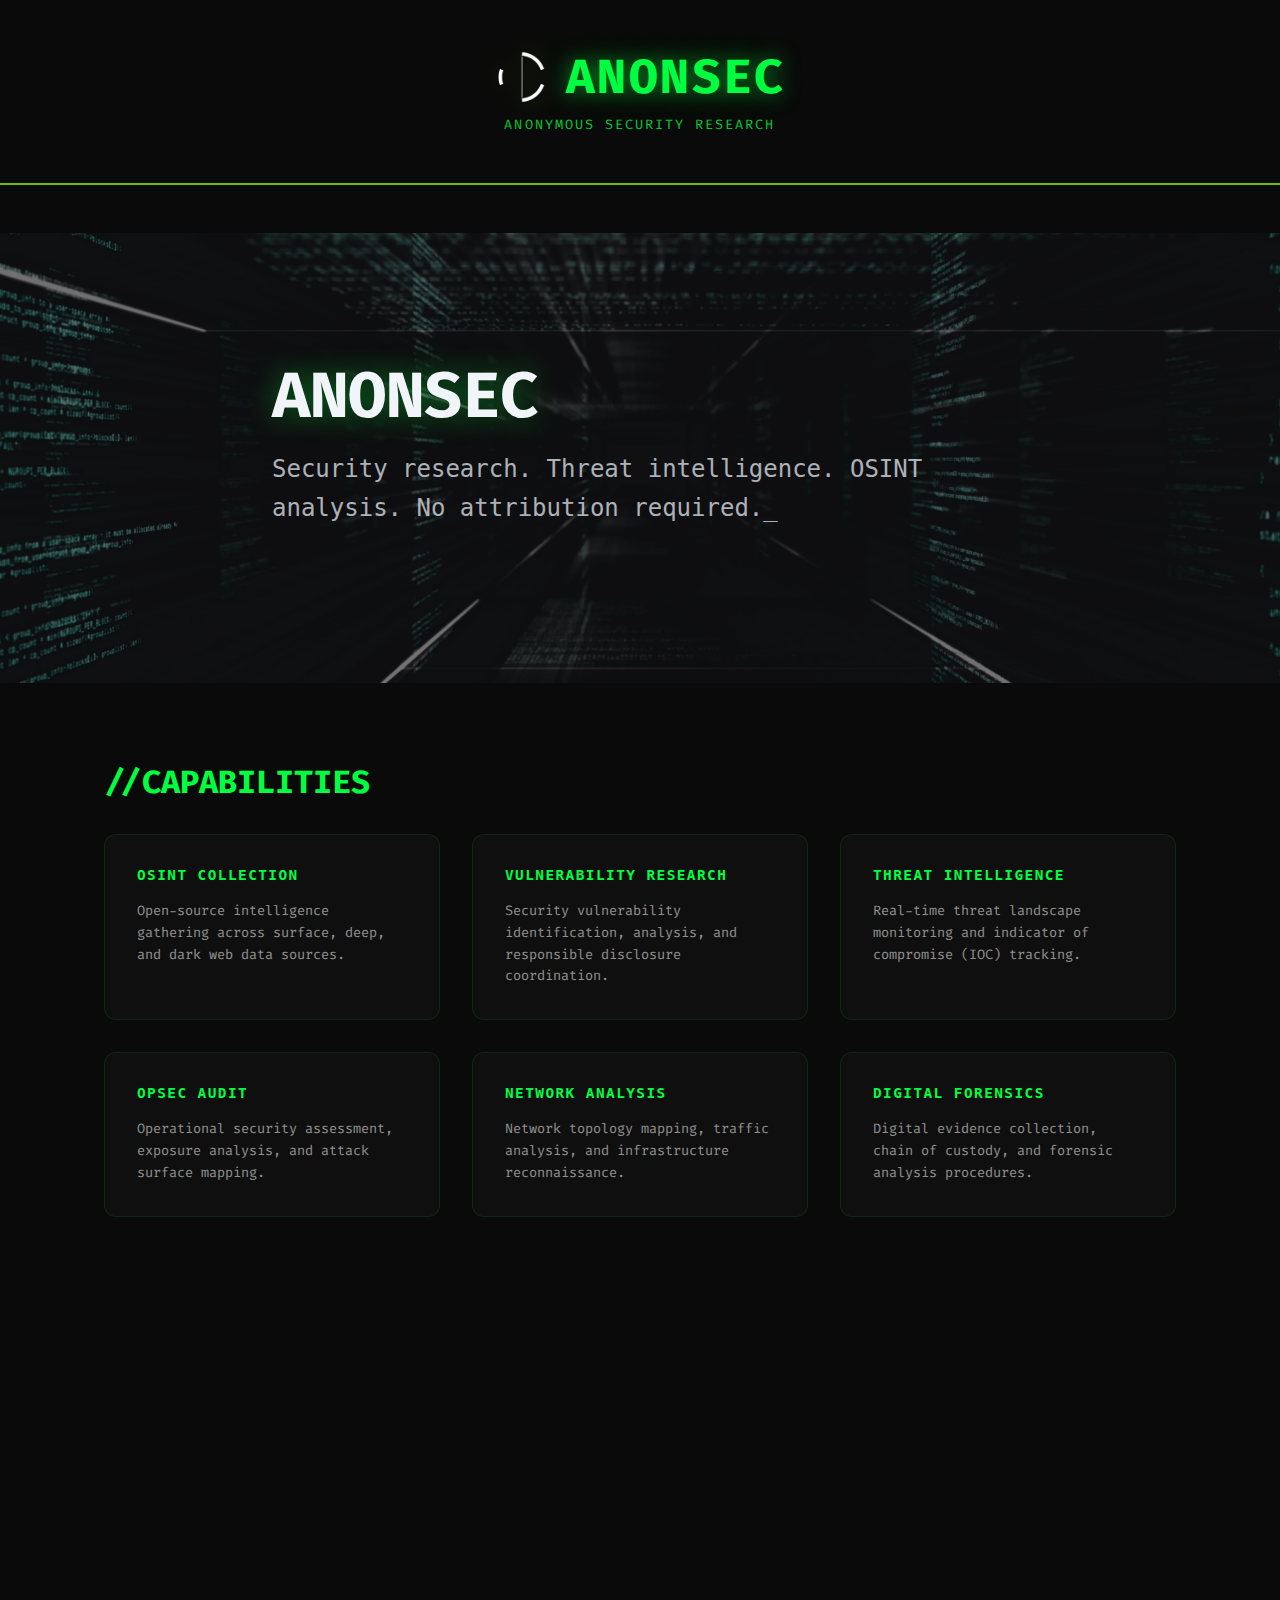
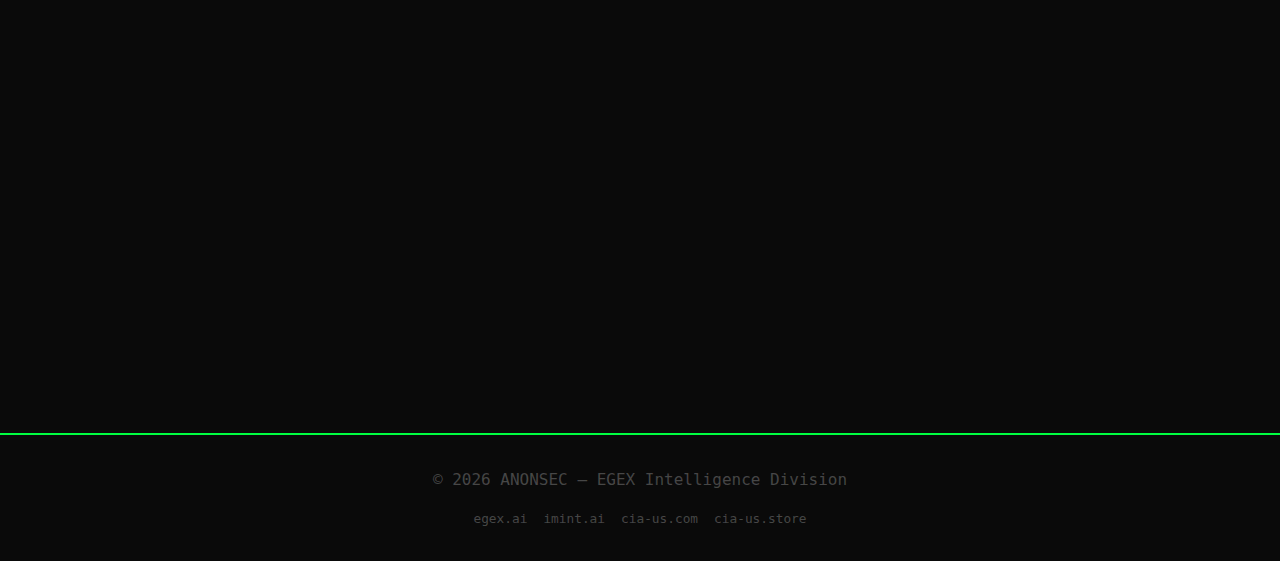
<file: index.html>
<!DOCTYPE html>
<html lang="en">
<head>
	<meta charset="UTF-8">
	<meta name="viewport" content="width=device-width, initial-scale=1.0">
	<title>ANONSEC — Anonymous Security Research</title>
	<meta name="description" content="Anonymous security research and OSINT analysis platform. Vulnerability research, threat intelligence, and operational security.">
	<meta property="og:title" content="ANONSEC — Anonymous Security Research">
	<meta property="og:description" content="Anonymous security research and OSINT analysis platform. Vulnerability research, threat intelligence, and operational security.">
	<meta property="og:url" content="https://anonsec.ai/">
	<meta property="og:type" content="website">
	<meta name="twitter:card" content="summary_large_image">
	<link rel="canonical" href="https://anonsec.ai/">
	<link rel="preconnect" href="https://fonts.googleapis.com">
	<link rel="preconnect" href="https://fonts.gstatic.com" crossorigin>
	<link href="https://fonts.googleapis.com/css2?family=Fira+Code:wght@400;700&display=swap" rel="stylesheet">
	<link rel="stylesheet" href="css/style.css">
	<link rel="stylesheet" href="css/override.css">
	<link rel="stylesheet" href="https://fonts.cdnfonts.com/css/proxima-nova-2">
	<meta property="og:site_name" content="Ego AI | EGEX Network">
	<meta name="keywords" content="Ego AI, EGEX, Ego Experiments, EGEX AI Corp, Solace Agent Mesh, Solace middleware, Solace Corporation, agent mesh, multi-agent systems, Ego-Exo4D, Character Context Protocol, sovereign intelligence, consciousness research, strategic operations, EGEX Network, event-driven architecture, real-time messaging, AI agents, intelligence infrastructure, DAG orchestration">
	<script type="application/ld+json">{
"@context": "https://schema.org",
"@type": "WebSite",
"name": "ANONSEC",
"alternateName": ["Ego AI", "EGEX", "Ego Experiments Alien Intelligence"],
"url": "https://anonsec.ai/",
"description": "Anonymous security research and OSINT analysis platform. Vulnerability research, threat intelligence, and operational security.",
"inLanguage": "en",
"publisher": {
"@type": "Organization",
"name": "EGEX AI Corp",
"alternateName": ["Ego AI", "EGEX AI Corp", "Ego Experiments Alien Intelligence Corporation", "SOLACE"],
"url": "https://egex.ai",
"sameAs": [
"https://www.linkedin.com/company/ego-experiments/",
				"https://egoexperiments.com",
				"https://egex.ai",
				"https://www.egoai.com",
				"https://solace.com/products/agent-mesh/",
				"https://ego-exo4d-data.org"
]
},
"about": {
"@type": "SoftwareApplication",
"name": "SOLACE",
"applicationCategory": "Middleware",
"description": "Advanced software platform for multi-agent middleware, intelligent message routing between applications and autonomous agents, consciousness research, and event-driven architecture.",
"operatingSystem": "Multi-cloud",
"creator": {
"@type": "Organization",
"name": "Ego AI"
}
}
}</script>
</head>
<body class="theme-strider">

<header class="strider-header">
	<div class="strider-brand">
		<img src="images/PNG-CERBERUS-W.png" alt="ANONSEC">
		<h1>ANONSEC</h1>
	</div>
	<p class="strider-tagline">Anonymous Security Research</p>
</header>

<main class="strider-main">
	<section id="home" class="hero hero-banner fade-in" style="background-image: url('images/shutterstock_2469965083.webp')">
	<div class="hero-overlay"></div>
	<div class="hero-content">
		<h1 class="hero-title">ANONSEC</h1>
		<p class="hero-subtitle">Security research. Threat intelligence. OSINT analysis. No attribution required.</p>
		
	</div>
</section>
<section id="services" class="section services-section fade-in">
	<div class="section-inner">
		<h2>//CAPABILITIES</h2>
		<div class="services-grid">
			<div class="service-card"><h3>OSINT Collection</h3><p>Open-source intelligence gathering across surface, deep, and dark web data sources.</p></div>
<div class="service-card"><h3>Vulnerability Research</h3><p>Security vulnerability identification, analysis, and responsible disclosure coordination.</p></div>
<div class="service-card"><h3>Threat Intelligence</h3><p>Real-time threat landscape monitoring and indicator of compromise (IOC) tracking.</p></div>
<div class="service-card"><h3>OPSEC Audit</h3><p>Operational security assessment, exposure analysis, and attack surface mapping.</p></div>
<div class="service-card"><h3>Network Analysis</h3><p>Network topology mapping, traffic analysis, and infrastructure reconnaissance.</p></div>
<div class="service-card"><h3>Digital Forensics</h3><p>Digital evidence collection, chain of custody, and forensic analysis procedures.</p></div>
		</div>
	</div>
</section>
<section id="about" class="section about-section fade-in">
	<div class="section-inner">
		<h2>//ABOUT</h2>
		<div class="about-text"><p>ANONSEC operates at the intersection of security research and open-source intelligence. Tools, techniques, and analysis for those who understand that security is not a product — it is a posture.</p><p>An EGEX Intelligence Division tool.</p></div>
	</div>
</section>
<section id="contact" class="section contact-section fade-in">
	<div class="section-inner">
		<h2>//CONTACT</h2>
		<div class="contact-info">
			<p>Encrypted channels preferred. Signal or PGP.</p>
			<a href="mailto:agent@egex.ai" class="contact-link">agent@egex.ai</a>
		</div>
	</div>
</section>
</main>

<footer class="strider-footer">
	<div class="footer-inner">
		<p>&copy; 2026 ANONSEC — EGEX Intelligence Division</p>
		<p class="footer-tagline"></p>
		<div class="network-links"><a href="https://egex.ai">egex.ai</a> <a href="https://imint.ai">imint.ai</a> <a href="https://cia-us.com">cia-us.com</a> <a href="https://cia-us.store">cia-us.store</a> </div>
	</div>
</footer>

<script>
document.addEventListener('DOMContentLoaded', function() {
	// Strider card hover effects
	document.querySelectorAll('.service-card').forEach(function(card) {
		card.addEventListener('mouseenter', function() { this.style.transform = 'translateY(-4px)'; });
		card.addEventListener('mouseleave', function() { this.style.transform = ''; });
	});
});
</script>
<script src="js/main.js" defer></script><script src="js/nerve.js" defer></script>
</body>
</html>
</file>
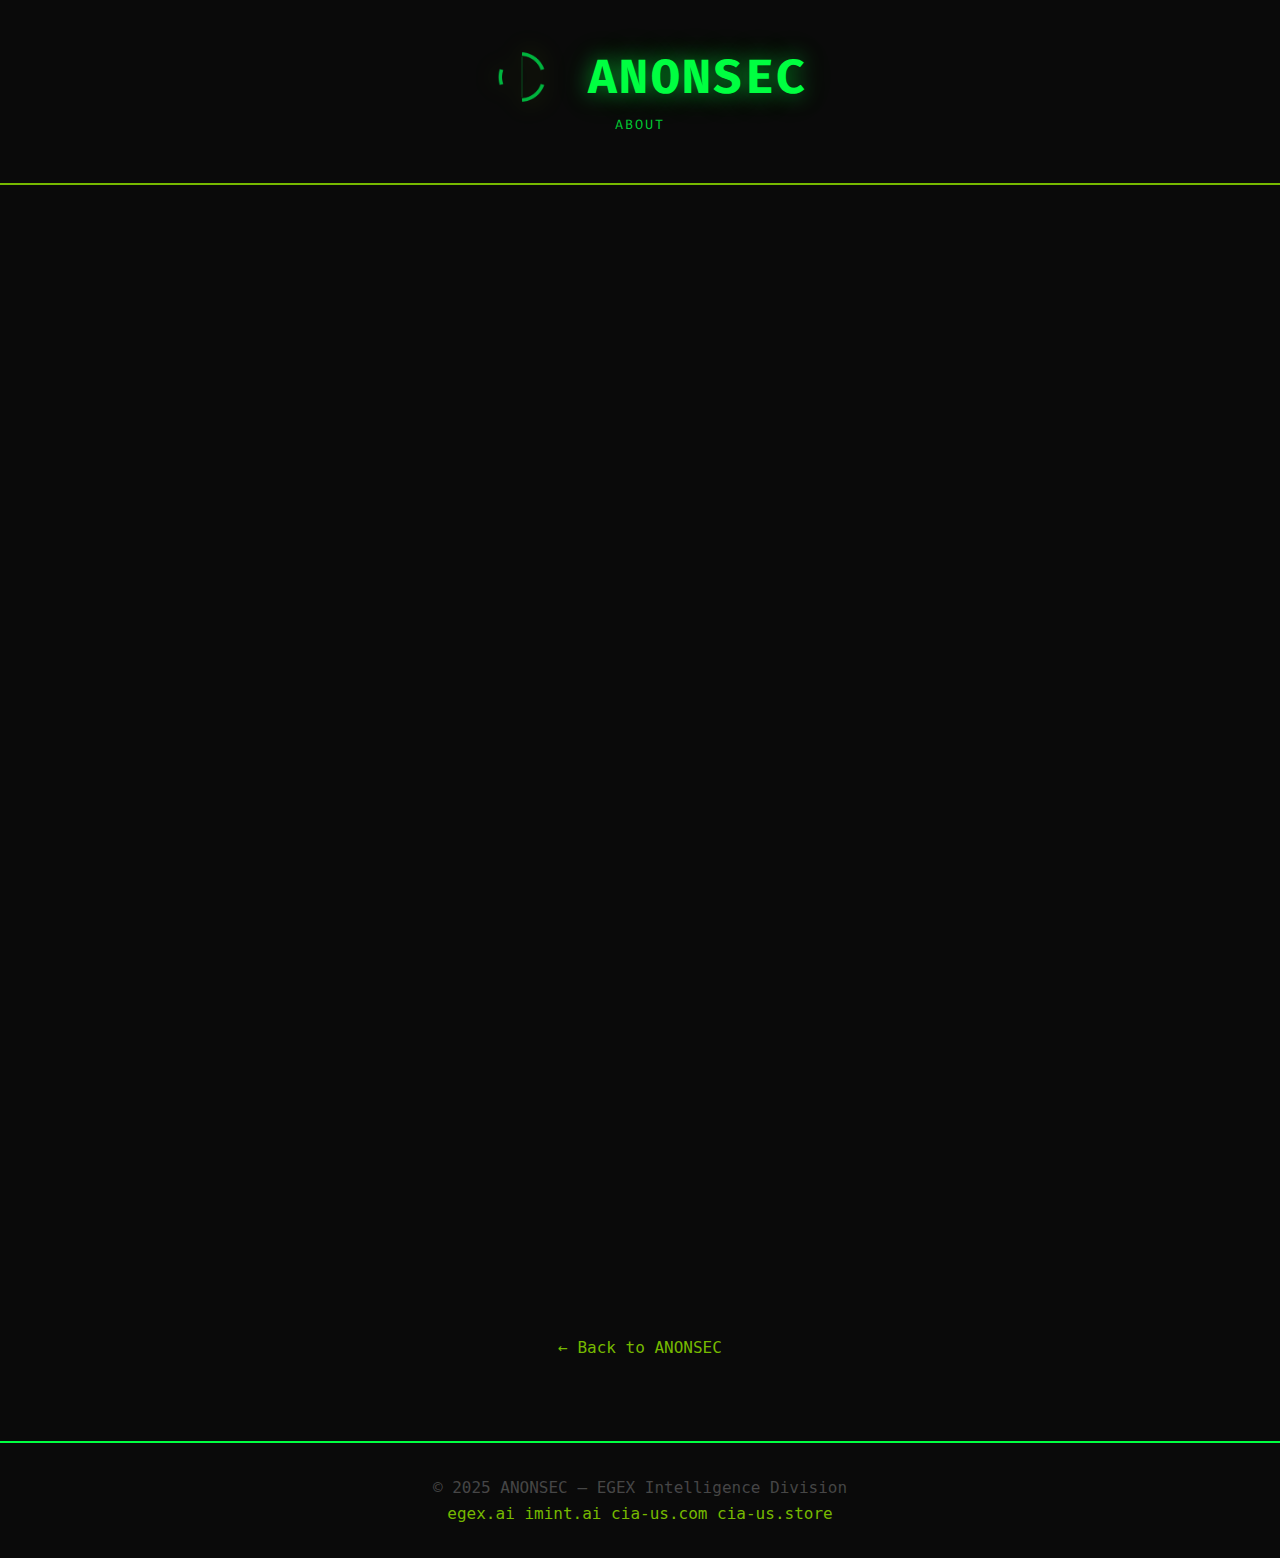
<file: about.html>
<!DOCTYPE html>
<html lang="en">
<head>
	<meta charset="UTF-8">
	<meta name="viewport" content="width=device-width, initial-scale=1.0">
	<title>About — ANONSEC</title>
	<meta name="description" content="About — ANONSEC">
	<meta property="og:title" content="About — ANONSEC">
	<meta property="og:url" content="https://anonsec.ai/">
	<meta property="og:type" content="website">
	<link rel="canonical" href="https://anonsec.ai/">
	<link rel="preconnect" href="https://fonts.googleapis.com">
	<link rel="preconnect" href="https://fonts.gstatic.com" crossorigin>
	<link href="https://fonts.googleapis.com/css2?family=Quicksand:wght@400;500;600;700&family=Fira+Code:wght@400;500&display=swap" rel="stylesheet">
	<link rel="stylesheet" href="css/style.css">
	<link rel="stylesheet" href="css/override.css">
</head>
<body class="theme-strider">

<header class="strider-header">
	<div class="strider-brand">
		<img src="images/OMNI.png" alt="ANONSEC">
		<h1>ANONSEC</h1>
	</div>
	<p class="strider-tagline">About</p>
</header>

<main class="strider-main">
	<section class="section about-section fade-in">
		<div class="section-inner">
		<h2>//ABOUT ANONSEC</h2>
			<div class="about-text"><p>ANONSEC operates at the intersection of security research and open-source intelligence. We do not sell products. We maintain posture.</p>

<p>Security is not a firewall. It is not an endpoint agent. It is not a compliance checkbox. Security is a continuous assessment of your exposure surface, your adversary's capabilities, and the gap between what you think you know and what is actually happening on your network.</p>

<p><strong>//CAPABILITIES</strong></p>
<ul style='line-height:1.8;margin:1rem 0'>
<li><strong>OSINT Collection</strong> — Open-source intelligence gathering across surface, deep, and dark web. Automated collection pipelines with human analysis validation.</li>
<li><strong>Vulnerability Research</strong> — Identification, analysis, and responsible disclosure coordination. We find what your pentest missed.</li>
<li><strong>Threat Intelligence</strong> — Real-time threat landscape monitoring, IOC tracking, and adversary TTP mapping against the MITRE ATT&CK framework.</li>
<li><strong>OPSEC Audit</strong> — Full operational security assessment. Attack surface mapping. Digital footprint analysis. Exposure quantification.</li>
<li><strong>Network Analysis</strong> — Topology mapping, traffic analysis, infrastructure reconnaissance. Understanding the terrain before the adversary does.</li>
<li><strong>Digital Forensics</strong> — Evidence collection, chain of custody, forensic analysis. From iMessage database extraction to full disk imaging.</li>
</ul>

<p>An EGEX Intelligence Division tool. Part of the intelligence infrastructure alongside IMINT (imagery intelligence) and the Intelligence Analysis Archive.</p>

<p>Encrypted channels preferred. <a href="mailto:agent@egex.ai">agent@egex.ai</a></p></div>
		</div>
	</section>
	<div style="text-align:center;margin:2rem 0"><a href="/">&larr; Back to ANONSEC</a></div>
</main>

<footer class="strider-footer">
	<div class="footer-inner">
		<p>&copy; 2025 ANONSEC — EGEX Intelligence Division</p>
		<p class="footer-tagline"></p>
		<a href="https://egex.ai">egex.ai</a> <a href="https://imint.ai">imint.ai</a> <a href="https://cia-us.com">cia-us.com</a> <a href="https://cia-us.store">cia-us.store</a>
	</div>
</footer>

</body>
</html>
</file>
<file: css/style.css>
/* ================================================
   EGEX Network — Master Stylesheet
   Covers all 6 theme bases. Per-site override.css
   adjusts :root variables for colors/fonts.
   ================================================ */

/* ===== RESET ===== */
*, *::before, *::after {
	margin: 0;
	padding: 0;
	box-sizing: border-box;
}

/* ===== DESIGN TOKENS (defaults — overridden by override.css) ===== */
:root {
	--color-primary: #22c55e;
	--color-primary-dim: #16a34a;
	--color-primary-bright: #4ade80;
	--color-bg: #0a0e17;
	--color-surface: #111827;
	--color-surface-elevated: #1f2937;
	--color-surface-glass: rgba(17, 24, 39, 0.7);
	--color-border: rgba(34, 197, 94, 0.15);
	--color-border-strong: rgba(34, 197, 94, 0.3);
	--color-text: #e2e8f0;
	--color-text-muted: #94a3b8;
	--color-text-dim: #64748b;
	--color-glow: rgba(34, 197, 94, 0.4);

	--font-heading: 'Proxima Nova', -apple-system, BlinkMacSystemFont, 'Segoe UI', sans-serif;
	--font-body: 'Proxima Nova', -apple-system, BlinkMacSystemFont, 'Segoe UI', sans-serif;

	--space-4: 1rem;
	--space-6: 2rem;
	--space-8: 3rem;
	--space-12: 5rem;

	--radius-sm: 4px;
	--radius-md: 8px;
	--radius-lg: 12px;

	--shadow-card: 0 3px 6px rgba(0,0,0,0.16), 0 3px 6px rgba(0,0,0,0.11);
	--shadow-card-hover: 0 14px 28px rgba(0,0,0,0.25), 0 10px 10px rgba(0,0,0,0.10);
	--shadow-glow: 0 0 20px var(--color-glow);

	--transition-base: 300ms cubic-bezier(.25,.8,.25,1);

	--container-max: 1200px;
	--header-height: 64px;
}

/* ===== BASE ===== */
html { scroll-behavior: smooth; }

body {
	font-family: var(--font-body);
	background: var(--color-bg);
	color: var(--color-text);
	line-height: 1.6;
	min-height: 100vh;
}

a { color: var(--color-primary); text-decoration: none; transition: color var(--transition-base); }
a:hover { color: var(--color-primary-bright); }

h1, h2, h3, h4, h5, h6 { font-family: var(--font-heading); line-height: 1.2; }

img { max-width: 100%; height: auto; }

.container, .section-inner {
	max-width: var(--container-max);
	margin: 0 auto;
	padding: 0 var(--space-6);
}

/* ===== FADE-IN ANIMATION ===== */
.fade-in {
	opacity: 0;
	transform: translateY(20px);
	transition: opacity 0.6s ease, transform 0.6s ease;
}
.fade-in.visible {
	opacity: 1;
	transform: translateY(0);
}

/* ===== SECTIONS ===== */
.section {
	padding: var(--space-12) 0;
}
.section h2 {
	font-size: 2rem;
	margin-bottom: var(--space-6);
	color: var(--color-primary);
}

/* --- Hero Variants --- */
.hero {
	position: relative;
	display: flex;
	align-items: center;
	justify-content: center;
	overflow: hidden;
}
.hero-centered {
	min-height: 60vh;
	text-align: center;
	padding: var(--space-12) var(--space-6);
}
.hero-banner {
	min-height: 50vh;
	background-size: cover;
	background-position: center;
}
.hero-fullscreen {
	min-height: 100vh;
	background-size: cover;
	background-position: center;
}
.hero-overlay {
	position: absolute;
	inset: 0;
	background: rgba(0,0,0,0.55);
	z-index: 1;
}
.hero-content {
	position: relative;
	z-index: 2;
	max-width: 800px;
	padding: var(--space-6);
}
.hero-title {
	font-size: clamp(2rem, 5vw, 4rem);
	margin-bottom: var(--space-4);
	color: var(--color-text);
}
.hero-subtitle {
	font-size: clamp(1rem, 2vw, 1.5rem);
	color: var(--color-text-muted);
	margin-bottom: var(--space-6);
}
.hero-cta {
	display: inline-block;
	padding: 0.75rem 2rem;
	background: var(--color-primary);
	color: var(--color-bg);
	border-radius: var(--radius-md);
	font-weight: 600;
	transition: all var(--transition-base);
}
.hero-cta:hover {
	background: var(--color-primary-bright);
	color: var(--color-bg);
	box-shadow: var(--shadow-glow);
}

/* Hero banner/fullscreen — light text defaults (dark overlay), overridable via custom properties */
.hero-banner .hero-title,
.hero-fullscreen .hero-title {
	color: var(--hero-title-color, #f1f5f9);
}
.hero-banner .hero-subtitle,
.hero-fullscreen .hero-subtitle {
	color: var(--hero-subtitle-color, rgba(226, 232, 240, 0.75));
}
.hero-banner .hero-cta,
.hero-fullscreen .hero-cta {
	color: #0a0e17;
}

/* Hero banner breakout — full-width when inside constrained containers */
.strider-main > .hero-banner,
.uno-main > .hero-banner,
.minimal-main > .hero-banner,
.strider-main > .hero-fullscreen,
.uno-main > .hero-fullscreen,
.minimal-main > .hero-fullscreen {
	margin-left: calc(-50vw + 50%);
	margin-right: calc(-50vw + 50%);
	width: 100vw;
	max-width: 100vw;
}

/* --- Document Hero (cia-us.com style) --- */
.hero-document {
	flex-direction: column;
	text-align: center;
	padding: var(--space-8) var(--space-6);
	border-bottom: 2px solid var(--color-border-strong);
}
.document-banner {
	font-family: var(--font-body);
	font-size: 0.875rem;
	letter-spacing: 0.15em;
	text-transform: uppercase;
	padding: 0.5rem 1.5rem;
	border: 1px solid var(--color-primary);
	color: var(--color-primary);
	margin-bottom: var(--space-6);
}
.document-header h1 {
	font-family: var(--font-heading);
	font-size: 2.5rem;
}
.document-meta {
	color: var(--color-text-muted);
	margin-top: var(--space-4);
}

/* --- About --- */
.about-text {
	font-size: 1.1rem;
	line-height: 1.8;
	color: var(--color-text-muted);
	max-width: 800px;
}
.about-text p + p {
	margin-top: 1rem;
}

/* --- Services Grid --- */
.services-grid {
	display: grid;
	grid-template-columns: repeat(auto-fit, minmax(280px, 1fr));
	gap: var(--space-6);
}
.service-card {
	background: var(--color-surface);
	border: 1px solid var(--color-border);
	border-radius: var(--radius-lg);
	padding: var(--space-6);
	transition: all var(--transition-base);
}
.service-card:hover {
	border-color: var(--color-border-strong);
	box-shadow: var(--shadow-card-hover);
	transform: translateY(-2px);
}
.service-card h3 {
	color: var(--color-primary);
	margin-bottom: var(--space-4);
}
.service-card p {
	color: var(--color-text-muted);
	font-size: 0.95rem;
}

/* --- Blog Feed --- */
.blog-grid {
	display: grid;
	grid-template-columns: repeat(auto-fit, minmax(320px, 1fr));
	gap: var(--space-6);
}
.blog-card {
	background: var(--color-surface);
	border: 1px solid var(--color-border);
	border-radius: var(--radius-lg);
	overflow: hidden;
	transition: all var(--transition-base);
}
.blog-card:hover {
	border-color: var(--color-border-strong);
	transform: translateY(-2px);
	box-shadow: var(--shadow-card-hover);
}
.blog-card-image {
	width: 100%;
	height: 200px;
	object-fit: cover;
}
.blog-card-body {
	padding: var(--space-6);
}
.blog-card-body h3 {
	margin-bottom: 0.5rem;
	color: var(--color-primary);
}
.blog-card-body .date {
	color: var(--color-text-dim);
	font-size: 0.85rem;
	margin-bottom: var(--space-4);
}
.blog-card-body p {
	color: var(--color-text-muted);
}

/* --- Gallery --- */
.gallery-grid {
	display: grid;
	grid-template-columns: repeat(auto-fit, minmax(250px, 1fr));
	gap: var(--space-4);
}
.gallery-item {
	border-radius: var(--radius-md);
	overflow: hidden;
	aspect-ratio: 4/3;
}
.gallery-item img {
	width: 100%;
	height: 100%;
	object-fit: cover;
	transition: transform 0.4s ease;
}
.gallery-item:hover img {
	transform: scale(1.05);
}

/* --- Contact --- */
.contact-section .contact-info {
	max-width: 600px;
}
.contact-link {
	display: inline-block;
	margin-top: var(--space-4);
	padding: 0.5rem 1.5rem;
	border: 1px solid var(--color-primary);
	border-radius: var(--radius-md);
	color: var(--color-primary);
}
.contact-link:hover {
	background: var(--color-primary);
	color: var(--color-bg);
}

/* --- Network Links --- */
.network-section .network-grid {
	display: grid;
	grid-template-columns: repeat(auto-fit, minmax(200px, 1fr));
	gap: var(--space-4);
}
.network-card {
	display: block;
	padding: var(--space-4);
	background: var(--color-surface);
	border: 1px solid var(--color-border);
	border-radius: var(--radius-md);
	text-align: center;
	transition: all var(--transition-base);
}
.network-card:hover {
	border-color: var(--color-primary);
	box-shadow: var(--shadow-glow);
}
.network-card .domain {
	font-weight: 600;
	color: var(--color-primary);
}
.network-card .desc {
	font-size: 0.85rem;
	color: var(--color-text-muted);
	margin-top: 0.25rem;
}

/* ===== THEME: EGEX UNIFIED ===== */
.theme-egex-unified .egex-header {
	text-align: center;
	padding: var(--space-8) var(--space-6) var(--space-6);
	border-bottom: 1px solid var(--color-border);
}
.header-status {
	display: inline-flex;
	align-items: center;
	gap: 0.5rem;
	font-size: 0.8rem;
	color: var(--color-primary);
	margin-bottom: var(--space-4);
	text-transform: uppercase;
	letter-spacing: 0.1em;
}
.status-indicator {
	width: 8px;
	height: 8px;
	background: var(--color-primary);
	border-radius: 50%;
	animation: pulse 2s infinite;
}
@keyframes pulse {
	0%, 100% { opacity: 1; }
	50% { opacity: 0.4; }
}
.header-brand {
	display: flex;
	align-items: center;
	justify-content: center;
	gap: 1rem;
}
.header-brand img {
	height: 48px;
	max-height: 72px;
	width: auto;
	max-width: 80vw;
}
.brand-glow {
	filter: drop-shadow(0 0 8px var(--color-glow));
}
.header-brand h1,
.header-brand .brand-title {
	font-size: 2rem;
	color: var(--color-text);
	font-weight: 700;
	font-family: var(--font-heading);
}
.header-tagline {
	color: var(--color-text-muted);
	margin-top: 0.5rem;
}
.nav-tabs {
	display: flex;
	flex-wrap: wrap;
	gap: 0.25rem;
	padding: var(--space-4) var(--space-6);
	border-bottom: 1px solid var(--color-border);
	justify-content: center;
}
.nav-btn {
	background: transparent;
	border: 1px solid var(--color-border);
	color: var(--color-text-muted);
	padding: 0.75rem 1.25rem;
	min-height: 44px;
	border-radius: var(--radius-sm);
	cursor: pointer;
	font-family: var(--font-body);
	font-size: 0.85rem;
	transition: all var(--transition-base);
}
.nav-btn:hover, .nav-btn.active {
	background: var(--color-surface);
	border-color: var(--color-primary);
	color: var(--color-primary);
}
.tab-content { display: none; padding: var(--space-6); }
.tab-content.active { display: block; }

/* ===== THEME: STARGAZE ===== */
.theme-stargaze .stargaze-header {
	position: fixed;
	top: 0;
	left: 0;
	right: 0;
	z-index: 100;
	background: var(--color-surface-glass);
	backdrop-filter: blur(12px);
	border-bottom: 1px solid var(--color-border);
}
.theme-stargaze .stargaze-nav {
	display: flex;
	align-items: center;
	justify-content: space-between;
	max-width: var(--container-max);
	margin: 0 auto;
	padding: 0 var(--space-6);
	height: var(--header-height);
}
.nav-brand {
	display: flex;
	align-items: center;
	gap: 0.75rem;
	color: var(--color-text);
	font-weight: 600;
	font-size: 1.1rem;
}
.nav-logo {
	height: 32px;
	width: auto;
}
.nav-links {
	display: flex;
	gap: var(--space-4);
}
.nav-links a {
	color: var(--color-text-muted);
	font-size: 0.9rem;
	transition: color var(--transition-base);
}
.nav-links a:hover { color: var(--color-primary); }
.stargaze-hero {
	position: relative;
	min-height: 70vh;
	display: flex;
	align-items: center;
	justify-content: center;
	margin-top: var(--header-height);
}
.stargaze-hero .hero-bg {
	position: absolute;
	inset: 0;
	background-size: cover;
	background-position: center;
	z-index: 0;
}
.stargaze-hero .hero-bg::after {
	content: '';
	position: absolute;
	inset: 0;
	background: linear-gradient(to bottom, rgba(10,14,23,0.6), var(--color-bg));
}
.stargaze-hero .hero-content {
	position: relative;
	z-index: 1;
	text-align: center;
}
.stargaze-main { padding-top: var(--space-8); }
.stargaze-footer {
	border-top: 1px solid var(--color-border);
	padding: var(--space-8) var(--space-6);
	text-align: center;
	color: var(--color-text-dim);
}

/* ===== THEME: STRIDER ===== */
.theme-strider {
	background: #0d0d0d;
}
.theme-strider .strider-header {
	text-align: center;
	padding: var(--space-8) var(--space-6);
	border-bottom: 2px solid var(--color-primary);
}
.strider-brand {
	display: flex;
	align-items: center;
	justify-content: center;
	gap: 1rem;
}
.strider-brand img {
	height: 56px;
	filter: drop-shadow(0 0 12px var(--color-glow));
}
.strider-brand h1 {
	font-size: 2.5rem;
	text-transform: uppercase;
	letter-spacing: 0.05em;
}
.strider-tagline {
	color: var(--color-text-muted);
	text-transform: uppercase;
	letter-spacing: 0.15em;
	font-size: 0.85rem;
	margin-top: 0.5rem;
}
.strider-main {
	max-width: var(--container-max);
	margin: 0 auto;
	padding: var(--space-8) var(--space-6);
}
.strider-card {
	background: #1a1a1a;
	border: 1px solid rgba(255,255,255,0.08);
	border-radius: var(--radius-md);
	padding: var(--space-6);
	transition: all var(--transition-base);
}
.strider-card:hover {
	border-color: var(--color-primary);
	box-shadow: 0 0 30px var(--color-glow);
}
.strider-footer {
	border-top: 2px solid var(--color-primary);
	padding: var(--space-6);
	text-align: center;
	color: var(--color-text-dim);
}

/* ===== THEME: UNO DARK ===== */
.theme-uno-dark {
	background: #121212;
	font-family: 'Effra', -apple-system, BlinkMacSystemFont, sans-serif;
	--font-body: 'Effra', -apple-system, BlinkMacSystemFont, sans-serif;
}
.theme-uno-dark .uno-header {
	border-bottom: 1px solid rgba(255,255,255,0.1);
}
.uno-nav {
	display: flex;
	align-items: center;
	justify-content: space-between;
	max-width: var(--container-max);
	margin: 0 auto;
	padding: var(--space-4) var(--space-6);
}
.uno-brand {
	font-size: 1.3rem;
	font-weight: 700;
	color: var(--color-text);
	letter-spacing: -0.01em;
}
.uno-nav-links {
	display: flex;
	gap: var(--space-6);
}
.uno-nav-links a {
	color: var(--color-text-muted);
	font-size: 0.9rem;
}
.uno-nav-links a:hover { color: var(--color-primary); }
.uno-main {
	max-width: var(--container-max);
	margin: 0 auto;
	padding: var(--space-8) var(--space-6);
}
.uno-footer {
	border-top: 1px solid rgba(255,255,255,0.1);
	padding: var(--space-6);
	text-align: center;
	color: var(--color-text-dim);
}

/* ===== THEME: UNO LIGHT ===== */
.theme-uno-light {
	background: #fafafa;
	color: #1a1a1a;
	font-family: 'Effra', -apple-system, BlinkMacSystemFont, sans-serif;
	--font-body: 'Effra', -apple-system, BlinkMacSystemFont, sans-serif;
	--color-bg: #fafafa;
	--color-text: #1a1a1a;
	--color-text-muted: #555;
	--color-text-dim: #888;
	--color-surface: #fff;
	--color-surface-elevated: #f0f0f0;
	--color-border: rgba(0,0,0,0.1);
	--color-border-strong: rgba(0,0,0,0.2);
}
.theme-uno-light .uno-header.uno-light {
	background: #fff;
	border-bottom: 1px solid rgba(0,0,0,0.1);
}
.theme-uno-light .uno-main.uno-light .section h2 { color: var(--color-primary); }
.theme-uno-light .service-card { background: #fff; border-color: rgba(0,0,0,0.08); }
.theme-uno-light .blog-card { background: #fff; border-color: rgba(0,0,0,0.08); }
.theme-uno-light .network-card { background: #fff; border-color: rgba(0,0,0,0.08); }
.theme-uno-light .uno-footer.uno-light {
	background: #fff;
	border-top: 1px solid rgba(0,0,0,0.1);
}

/* ===== THEME: MINIMAL ===== */
.theme-minimal {
	display: flex;
	flex-direction: column;
	min-height: 100vh;
}
.minimal-main {
	flex: 1;
	max-width: 800px;
	margin: 0 auto;
	padding: var(--space-12) var(--space-6);
	width: 100%;
}
.minimal-footer {
	text-align: center;
	padding: var(--space-6);
	color: var(--color-text-dim);
	font-size: 0.85rem;
}

/* ===== FOOTER COMMON ===== */
.site-footer {
	border-top: 1px solid var(--color-border);
	padding: var(--space-8) var(--space-6);
	text-align: center;
}
.footer-inner {
	max-width: var(--container-max);
	margin: 0 auto;
}
.footer-tagline {
	color: var(--color-text-dim);
	font-size: 0.85rem;
	margin-top: 0.25rem;
}
.footer-tagline:empty {
	display: none;
}
.network-links {
	display: flex;
	flex-wrap: wrap;
	justify-content: center;
	gap: var(--space-4);
	margin-top: var(--space-4);
}
.network-links a {
	color: var(--color-text-dim);
	font-size: 0.8rem;
}
.network-links a:hover { color: var(--color-primary); }

/* ===== MOBILE NAV (hamburger) ===== */
.nav-toggle {
	display: none;
	background: transparent;
	border: none;
	color: var(--color-text);
	font-size: 1.5rem;
	cursor: pointer;
	padding: 0.5rem;
	min-width: 44px;
	min-height: 44px;
	line-height: 1;
}

/* ===== FOCUS VISIBLE ===== */
:focus-visible {
	outline: 2px solid var(--color-primary);
	outline-offset: 2px;
}
.nav-btn:focus-visible,
.hero-cta:focus-visible,
.contact-link:focus-visible,
.nav-toggle:focus-visible {
	outline: 2px solid var(--color-primary);
	outline-offset: 2px;
	box-shadow: 0 0 0 4px var(--color-glow);
}

/* ===== STARGAZE HERO COLOR SUPPORT ===== */
.stargaze-hero .hero-title {
	color: var(--hero-title-color, var(--color-text));
}
.stargaze-hero .hero-subtitle {
	color: var(--hero-subtitle-color, var(--color-text-muted));
}

/* ===== EMPTY ELEMENT HIDING ===== */
h2:empty { display: none; }

/* ===== UNO NAV LINK TOUCH TARGETS ===== */
.uno-nav-links a {
	padding: 0.75rem 0;
	min-height: 44px;
	display: flex;
	align-items: center;
}

/* ===== RESPONSIVE ===== */
@media (max-width: 768px) {
	.nav-tabs { justify-content: flex-start; overflow-x: auto; flex-wrap: nowrap; }
	.services-grid { grid-template-columns: 1fr; }
	.blog-grid { grid-template-columns: 1fr; }
	.gallery-grid { grid-template-columns: repeat(2, 1fr); }
	.network-section .network-grid { grid-template-columns: repeat(2, 1fr); }
	.hero-title { font-size: 2rem; }

	/* Stargaze mobile nav */
	.stargaze-nav .nav-toggle { display: block; }
	.stargaze-nav .nav-links {
		display: none;
		position: absolute;
		top: 100%;
		left: 0;
		right: 0;
		background: var(--color-surface-glass, rgba(17, 24, 39, 0.95));
		backdrop-filter: blur(12px);
		flex-direction: column;
		padding: var(--space-4) var(--space-6);
		border-bottom: 1px solid var(--color-border);
	}
	.stargaze-nav .nav-links.open { display: flex; }

	/* Uno mobile nav */
	.uno-nav .nav-toggle { display: block; }
	.uno-nav-links {
		display: none;
		position: absolute;
		top: 100%;
		left: 0;
		right: 0;
		background: var(--color-surface, #111827);
		flex-direction: column;
		padding: var(--space-4) var(--space-6);
		border-bottom: 1px solid var(--color-border);
	}
	.uno-nav-links.open { display: flex; }
}
@media (max-width: 480px) {
	.gallery-grid { grid-template-columns: 1fr; }
	.network-section .network-grid { grid-template-columns: 1fr; }
}
</file>
<file: css/override.css>
/* EGEX Network — HOLDCO/NVIDIA brand compliance */
:root {
  --color-primary: #76b900;
  --color-primary-dim: #4a7300;
  --color-primary-bright: #96e600;
  --color-bg: #0b0b0b;
  --color-surface: #131313;
  --color-surface-elevated: #333a41;
  --color-surface-glass: rgba(11,11,11,0.85);
  --color-text: #ffffff;
  --color-text-muted: rgba(255,255,255,0.55);
  --color-text-dim: rgba(255,255,255,0.25);
  --color-border: rgba(118,185,0,0.1);
  --color-border-strong: rgba(118,185,0,0.28);
  --color-glow: rgba(118,185,0,0.4);
  --font-heading: 'DejaVu Sans Mono', 'Courier New', monospace;
  --font-body: 'DejaVu Sans Mono', 'Courier New', monospace;
}


.theme-strider {
	background: #0a0a0a;
}
.strider-header {
	border-bottom: 2px solid #00ff41;
}
.strider-brand h1 {
	color: #00ff41;
	text-shadow: 0 0 20px rgba(0,255,65,0.5), 0 0 40px rgba(0,255,65,0.2);
	font-family: 'Fira Code', monospace;
	font-size: 3rem;
}
.strider-tagline {
	color: #00cc33;
	font-family: 'Fira Code', monospace;
}
.section h2 {
	font-family: 'Fira Code', monospace;
	color: #00ff41;
}
.service-card {
	background: #0f0f0f;
	border: 1px solid rgba(0,255,65,0.1);
	font-family: 'Fira Code', monospace;
}
.service-card:hover {
	border-color: #00ff41;
	box-shadow: 0 0 30px rgba(0,255,65,0.15);
}
.service-card h3 {
	color: #00ff41;
	font-size: 0.9rem;
	text-transform: uppercase;
	letter-spacing: 0.1em;
}
.service-card p {
	font-size: 0.85rem;
}
.hero-title {
	text-shadow: 0 0 30px rgba(0,255,65,0.4);
	font-family: 'Fira Code', monospace;
}
/* Terminal cursor blink effect */
.hero-subtitle::after {
	content: '_';
	animation: blink 1s step-end infinite;
}
@keyframes blink {
	50% { opacity: 0; }
}
.strider-footer {
	border-top: 2px solid #00ff41;
}
</file>
